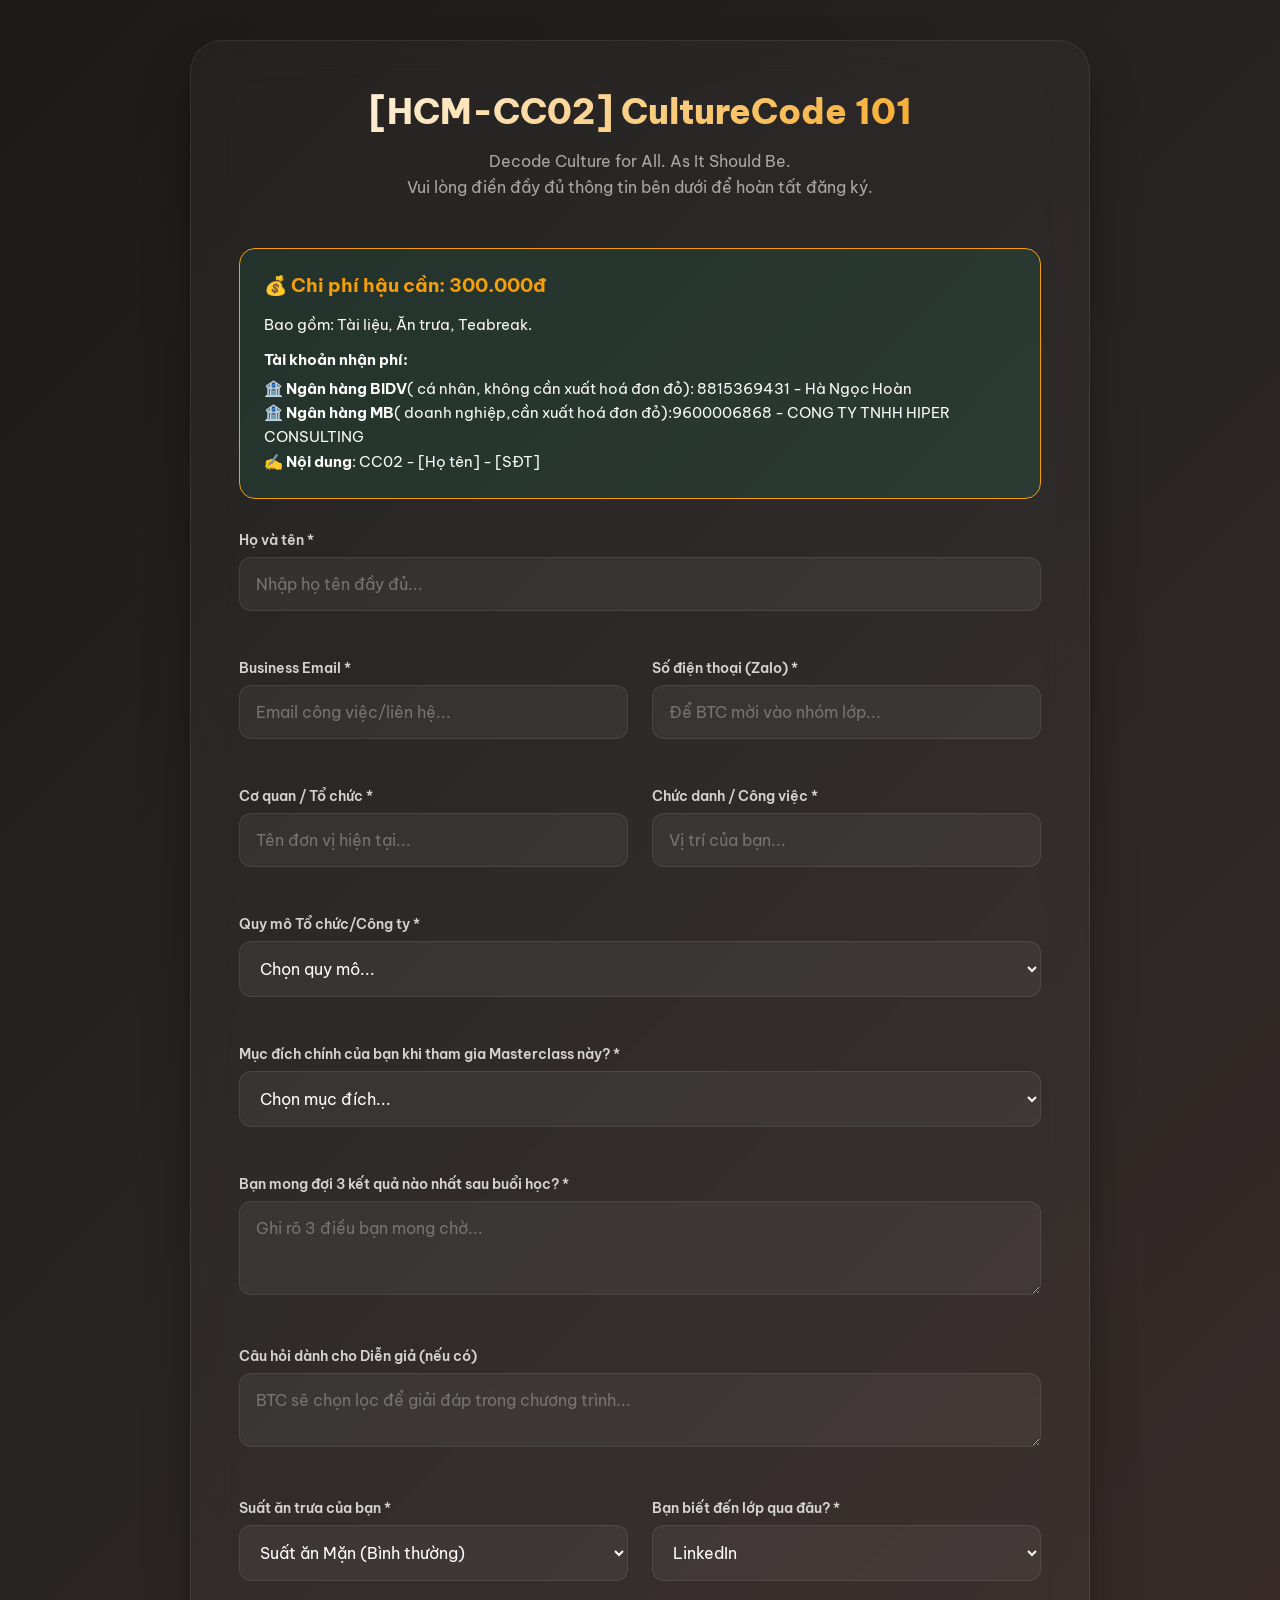
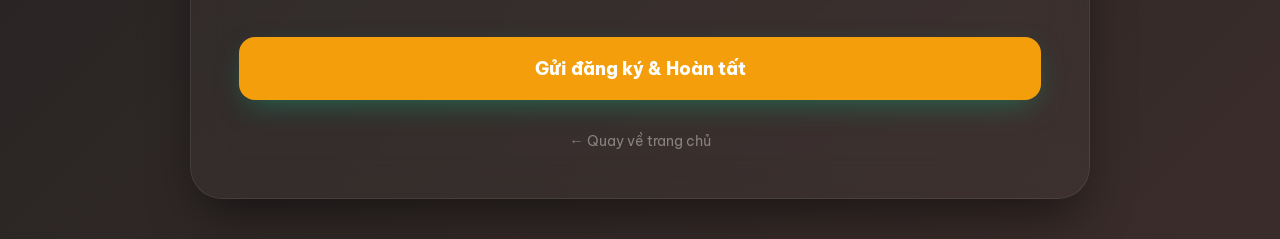
<file: register.html>
<!DOCTYPE html>
<html lang="vi">
<head>
    <meta charset="UTF-8">
    <meta name="viewport" content="width=device-width, initial-scale=1.0">
    <title>Đăng ký [HCM-CC02] CultureCode 101</title>
    <link rel="preconnect" href="https://fonts.googleapis.com">
    <link href="https://fonts.googleapis.com/css2?family=Be+Vietnam+Pro:wght@300;400;600;700;800&display=swap" rel="stylesheet">
    <style>
        :root {
            --dark: #1c1917;         /* DH Stone Dark */
            --mid: #292524;          /* Stone Middle */
            --light: #fafaf9;
            --accent: #f59e0b;       /* DH Warm Yellow */
            --accent-secondary: #92400e; /* Muted Burnt Amber */
            --glass: rgba(255, 255, 255, 0.03);
            --glass-border: rgba(255, 255, 255, 0.08);
        }

        * {
            margin: 0;
            padding: 0;
            box-sizing: border-box;
            font-family: 'Be Vietnam Pro', sans-serif;
        }

        body {
            background: linear-gradient(135deg, #1c1917 0%, #292524 50%, #3a2c2a 100%);
            color: var(--light);
            min-height: 100vh;
            display: flex;
            align-items: center;
            justify-content: center;
            padding: 40px 20px;
        }

        .form-card {
            background: var(--glass);
            backdrop-filter: blur(20px);
            border: 1px solid var(--glass-border);
            padding: 3rem;
            border-radius: 32px;
            width: 100%;
            max-width: 900px;
            box-shadow: 0 25px 50px -12px rgba(0, 0, 0, 0.5);
        }

        .header {
            text-align: center;
            margin-bottom: 3rem;
        }

        h1 {
            font-size: 2.2rem;
            font-weight: 800;
            margin-bottom: 1rem;
            background: linear-gradient(135deg, #fff, var(--accent));
            -webkit-background-clip: text;
            background-clip: text;
            -webkit-text-fill-color: transparent;
        }

        .subtitle {
            color: rgba(255, 255, 255, 0.6);
            line-height: 1.6;
            max-width: 600px;
            margin: 0 auto;
        }

        .form-grid {
            display: grid;
            grid-template-columns: 1fr 1fr;
            gap: 1.5rem;
        }

        .input-group {
            margin-bottom: 1.5rem;
        }

        .input-group.full-width {
            grid-column: span 2;
        }

        label {
            display: block;
            font-size: 0.9rem;
            font-weight: 600;
            margin-bottom: 0.5rem;
            color: rgba(255, 255, 255, 0.8);
        }

        input, select, textarea {
            width: 100%;
            padding: 1rem;
            background: rgba(255, 255, 255, 0.05);
            border: 1px solid var(--glass-border);
            border-radius: 12px;
            color: white;
            font-size: 1rem;
            transition: all 0.3s;
        }

        input:focus, select:focus, textarea:focus {
            outline: none;
            border-color: var(--accent);
            background: rgba(255, 255, 255, 0.1);
            box-shadow: 0 0 0 4px rgba(16, 185, 129, 0.1);
        }

        option {
            background: var(--dark);
            color: white;
        }

        .payment-info {
            background: rgba(16, 185, 129, 0.1);
            border: 1px solid var(--accent);
            padding: 1.5rem;
            border-radius: 16px;
            margin-bottom: 2rem;
        }

        .payment-info h3 {
            color: var(--accent);
            margin-bottom: 1rem;
            display: flex;
            align-items: center;
            gap: 0.5rem;
        }

        .payment-details {
            font-size: 0.95rem;
            line-height: 1.6;
        }

        .btn-submit {
            width: 100%;
            padding: 1.25rem;
            background: var(--accent);
            color: white;
            border: none;
            border-radius: 16px;
            font-weight: 800;
            font-size: 1.1rem;
            cursor: pointer;
            transition: all 0.3s cubic-bezier(0.4, 0, 0.2, 1);
            margin-top: 2rem;
            box-shadow: 0 10px 30px -10px rgba(16, 185, 129, 0.5);
        }

        .btn-submit:hover:not(:disabled) {
            transform: translateY(-3px);
            box-shadow: 0 15px 40px -10px rgba(16, 185, 129, 0.6);
            filter: brightness(1.1);
        }

        .btn-submit:disabled {
            background: #475569;
            cursor: not-allowed;
            box-shadow: none;
        }

        .loading-spinner {
            display: none;
            width: 20px;
            height: 20px;
            border: 3px solid rgba(255,255,255,0.1);
            border-top: 3px solid white;
            border-radius: 50%;
            animation: spin 1s linear infinite;
            margin-right: 10px;
        }

        @keyframes spin {
            0% { transform: rotate(0deg); }
            100% { transform: rotate(360deg); }
        }

        #successMessage, #fullMessage {
            display: none;
            text-align: center;
            padding: 2rem;
        }

        .back-home {
            display: block;
            margin-top: 2rem;
            color: rgba(255,255,255,0.4);
            text-decoration: none;
            font-size: 0.9rem;
            transition: color 0.2s;
        }

        .back-home:hover {
            color: white;
        }

        @media (max-width: 640px) {
            .form-grid {
                grid-template-columns: 1fr;
            }
            .input-group.full-width {
                grid-column: span 1;
            }
        }
    </style>
</head>
<body>

    <div class="form-card" id="formWrapper">
        <div class="header">
            <h1>[HCM-CC02] CultureCode 101</h1>
            <p class="subtitle">Decode Culture for All. As It Should Be. <br>Vui lòng điền đầy đủ thông tin bên dưới để hoàn tất đăng ký.</p>
        </div>

        <form id="crmForm">
            <!-- Thông tin Thanh toán -->
            <div class="payment-info">
                <h3>💰 Chi phí hậu cần: 300.000đ</h3>
                <div class="payment-details">
                    <p>Bao gồm: Tài liệu, Ăn trưa, Teabreak.</p>
                    <p style="margin-top: 10px;"><strong>Tài khoản nhận phí:</strong></p>
                    <ul style="list-style: none; margin-left: 0; padding-top: 5px;">
                        <li>🏦 <strong>Ngân hàng BIDV</strong>( cá nhân, không cần xuất hoá đơn đỏ): 8815369431 - Hà Ngọc Hoàn</li>
                        <li>🏦 <strong>Ngân hàng MB</strong>( doanh nghiệp,cần xuất hoá đơn đỏ):9600006868 - CONG TY TNHH HIPER CONSULTING</li>
                        <li>✍️ <strong>Nội dung</strong>: CC02 - [Họ tên] - [SĐT]</li>
                    </ul>
                </div>
            </div>

            <div class="form-grid">
                <!-- Thông tin cá nhân -->
                <div class="input-group full-width">
                    <label>Họ và tên *</label>
                    <input type="text" name="fullName" required placeholder="Nhập họ tên đầy đủ...">
                </div>

                <div class="input-group">
                    <label>Business Email *</label>
                    <input type="email" name="email" required placeholder="Email công việc/liên hệ...">
                </div>

                <div class="input-group">
                    <label>Số điện thoại (Zalo) *</label>
                    <input type="tel" name="phone" required placeholder="Để BTC mời vào nhóm lớp...">
                </div>

                <div class="input-group">
                    <label>Cơ quan / Tổ chức *</label>
                    <input type="text" name="organization" required placeholder="Tên đơn vị hiện tại...">
                </div>

                <div class="input-group">
                    <label>Chức danh / Công việc *</label>
                    <input type="text" name="jobTitle" required placeholder="Vị trí của bạn...">
                </div>

                <div class="input-group full-width">
                    <label>Quy mô Tổ chức/Công ty *</label>
                    <select name="companySize" required>
                        <option value="">Chọn quy mô...</option>
                        <option value="<50">Dưới 50 nhân sự</option>
                        <option value="50-200">Từ 50 - 200 nhân sự</option>
                        <option value="201-1000">Từ 201 - 1000 nhân sự</option>
                        <option value=">1000">Trên 1000 nhân sự</option>
                    </select>
                </div>

                <!-- Mục tiêu & Kỳ vọng -->
                <div class="input-group full-width">
                    <label>Mục đích chính của bạn khi tham gia Masterclass này? *</label>
                    <select name="purpose" required>
                        <option value="">Chọn mục đích...</option>
                        <option value="Thêm kiến thức & công cụ">Cần thêm kiến thức & công cụ để triển khai tại DN</option>
                        <option value="Kết nối & Chia sẻ">Muốn kết nối & chia sẻ cùng cộng đồng CultureCode</option>
                        <option value="Học hỏi cá nhân">Học hỏi để phát triển năng lực cá nhân</option>
                        <option value="Khác">Khác...</option>
                    </select>
                </div>

                <div class="input-group full-width">
                    <label>Bạn mong đợi 3 kết quả nào nhất sau buổi học? *</label>
                    <textarea name="expectations" required rows="3" placeholder="Ghi rõ 3 điều bạn mong chờ..."></textarea>
                </div>

                <div class="input-group full-width">
                    <label>Câu hỏi dành cho Diễn giả (nếu có)</label>
                    <textarea name="questions" rows="2" placeholder="BTC sẽ chọn lọc để giải đáp trong chương trình..."></textarea>
                </div>

                <div class="input-group">
                    <label>Suất ăn trưa của bạn *</label>
                    <select name="lunchNote" required>
                        <option value="Mặn">Suất ăn Mặn (Bình thường)</option>
                        <option value="Chay">Suất ăn Chay</option>
                    </select>
                </div>

                <div class="input-group">
                    <label>Bạn biết đến lớp qua đâu? *</label>
                    <select name="referralSource" required>
                        <option value="LinkedIn">LinkedIn</option>
                        <option value="Zalo Group">Zalo Group</option>
                        <option value="RMIT Community">Cộng đồng RMIT</option>
                        <option value="Friend">Được bạn bè giới thiệu</option>
                        <option value="Khác">Khác...</option>
                    </select>
                </div>

                <input type="hidden" name="event_id" value="CC101_REG_HCM02">
                <input type="hidden" name="paymentStatus" value="Pending">
            </div>

            <button type="submit" class="btn-submit" id="submitBtn">
                <span class="loading-spinner"></span>
                <span class="btn-text">Gửi đăng ký & Hoàn tất</span>
            </button>

            <a href="index.html" class="back-home" style="text-align: center;">← Quay về trang chủ</a>
        </form>

        <div id="successMessage">
            <div style="font-size: 4rem; margin-bottom: 1rem;">✅</div>
            <h2 style="margin-bottom: 1rem; color: var(--accent);">Đăng ký thành công!</h2>
            <p style="color: rgba(255,255,255,0.7); line-height: 1.6;">
                Cảm ơn bạn đã đăng ký **[HCM-CC02] CultureCode 101**. <br>
                BTC đã nhận được thông tin và sẽ liên hệ xác nhận qua Zalo/Email sớm nhất.
            </p>
            <div class="payment-info" style="margin-top: 2rem; text-align: left;">
                <p>⚠️ <strong>Lưu ý:</strong> Vui lòng hoàn tất chuyển khoản 300.000đ để giữ chỗ chính thức.</p>
            </div>
            <a href="index.html" class="btn-submit" style="display: block; text-decoration: none; text-align: center; margin-top: 2rem;"> Quay về trang chủ</a>
        </div>

        <div id="fullMessage">
            <div style="font-size: 4rem; margin-bottom: 1rem;">⏳</div>
            <h2 style="margin-bottom: 1rem; color: #f59e0b;">Lớp đã đủ số lượng!</h2>
            <p style="color: rgba(255,255,255,0.7); line-height: 1.6;">Hiện tại đợt Masterclass này đã nhận đủ học viên. Vui lòng quay lại sau hoặc liên hệ Fanpage để đăng ký danh sách chờ.</p>
            <a href="index.html" class="btn-submit" style="display: block; text-decoration: none; text-align: center; margin-top: 2rem; background: #64748b;"> Quay về trang chủ</a>
        </div>
    </div>

    <script src="tracking.js?v=2.5"></script>
    <script>
        // Check capacity on load
        async function checkCapacity() {
            const SHEET_URL = window.CUSTOM_WEBAPP_URL || "https://script.google.com/macros/s/AKfycbyfMA9r-cMpv5ftS4CFGOtHzb8bc-oyAck7dvneQ_EY5lu82gvN90E_9iekq0AnMel1/exec";
            try {
                const response = await fetch(SHEET_URL);
                const result = await response.json();
                if (result.isFull) {
                    document.getElementById('crmForm').style.display = 'none';
                    document.getElementById('fullMessage').style.display = 'block';
                }
            } catch (err) {
                console.warn('Capacity check failed or needs manual config.');
            }
        }
        
        checkCapacity();

        document.getElementById('crmForm').addEventListener('submit', async (e) => {
            e.preventDefault();
            const btn = document.getElementById('submitBtn');
            const spinner = btn.querySelector('.loading-spinner');
            const text = btn.querySelector('.btn-text');
            
            btn.disabled = true;
            spinner.style.display = 'inline-block';
            text.innerText = 'Đang xử lý...';

            const formData = new FormData(e.target);
            const data = Object.fromEntries(formData.entries());

            try {
                if (window.logToSheet) {
                    await window.logToSheet('REGISTER_EVENT_SYNC', data.fullName, {
                        ...data,
                        type: 'EVENT_LEAD_CC02',
                        source: 'Web_CC101_Official'
                    });
                }
                
                document.getElementById('crmForm').style.display = 'none';
                document.querySelector('.header').style.display = 'none';
                document.getElementById('successMessage').style.display = 'block';
            } catch (err) {
                console.error(err);
                alert('Có lỗi xảy ra, vui lòng gửi lại hoặc liên hệ BTC.');
                btn.disabled = false;
                spinner.style.display = 'none';
                text.innerText = 'Gửi đăng ký & Hoàn tất';
            }
        });
    </script>
</body>
</html>
</file>
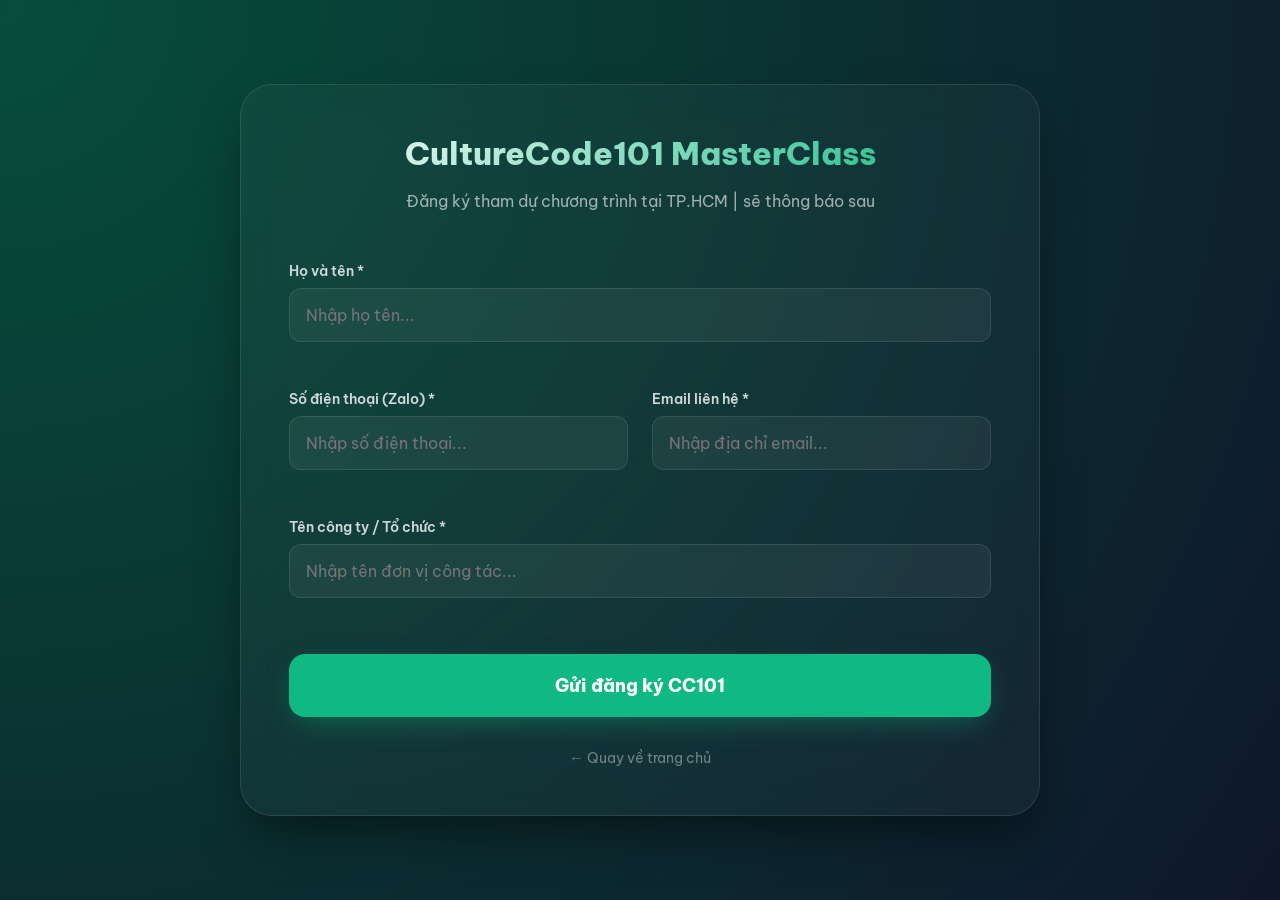
<file: register_cc101.html>
<!DOCTYPE html>
<html lang="vi">
<head>
    <meta charset="UTF-8">
    <meta name="viewport" content="width=device-width, initial-scale=1.0">
    <title>Đăng ký CultureCode101 MasterClass - HCM</title>
    <link rel="preconnect" href="https://fonts.googleapis.com">
    <link href="https://fonts.googleapis.com/css2?family=Be+Vietnam+Pro:wght@300;400;600;700;800&display=swap" rel="stylesheet">
    <style>
        :root {
            --dark: #0f172a;
            --mid: #334155;
            --light: #f8fafc;
            --accent: #10b981; /* Emerald for CC101 */
            --warm-yellow: #f59e0b;
            --glass: rgba(255, 255, 255, 0.03);
            --glass-border: rgba(255, 255, 255, 0.1);
        }

        * {
            margin: 0;
            padding: 0;
            box-sizing: border-box;
            font-family: 'Be Vietnam Pro', sans-serif;
        }

        body {
            background: radial-gradient(circle at top left, #064e3b, #0f172a);
            color: var(--light);
            min-height: 100vh;
            display: flex;
            align-items: center;
            justify-content: center;
            padding: 40px 20px;
        }

        .form-card {
            background: var(--glass);
            backdrop-filter: blur(20px);
            border: 1px solid var(--glass-border);
            padding: 3rem;
            border-radius: 32px;
            width: 100%;
            max-width: 800px;
            box-shadow: 0 25px 50px -12px rgba(0, 0, 0, 0.5);
        }

        .header {
            text-align: center;
            margin-bottom: 3rem;
        }

        h1 {
            font-size: 2rem;
            font-weight: 800;
            margin-bottom: 1rem;
            background: linear-gradient(135deg, #fff, var(--accent));
            -webkit-background-clip: text;
            background-clip: text;
            -webkit-text-fill-color: transparent;
        }

        .subtitle {
            color: rgba(255, 255, 255, 0.6);
            line-height: 1.6;
        }

        .form-grid {
            display: grid;
            grid-template-columns: 1fr 1fr;
            gap: 1.5rem;
        }

        .input-group {
            margin-bottom: 1.5rem;
        }

        .input-group.full-width {
            grid-column: span 2;
        }

        label {
            display: block;
            font-size: 0.9rem;
            font-weight: 600;
            margin-bottom: 0.5rem;
            color: rgba(255, 255, 255, 0.8);
        }

        input, select, textarea {
            width: 100%;
            padding: 1rem;
            background: rgba(255, 255, 255, 0.05);
            border: 1px solid var(--glass-border);
            border-radius: 12px;
            color: white;
            font-size: 1rem;
            transition: all 0.3s;
        }

        input:focus, select:focus, textarea:focus {
            outline: none;
            border-color: var(--accent);
            background: rgba(255, 255, 255, 0.1);
            box-shadow: 0 0 0 4px rgba(16, 185, 129, 0.1);
        }

        .btn-submit {
            width: 100%;
            padding: 1.25rem;
            background: var(--accent);
            color: white;
            border: none;
            border-radius: 16px;
            font-weight: 800;
            font-size: 1.1rem;
            cursor: pointer;
            transition: all 0.3s cubic-bezier(0.4, 0, 0.2, 1);
            margin-top: 2rem;
            box-shadow: 0 10px 30px -10px rgba(16, 185, 129, 0.5);
        }

        .btn-submit:hover {
            transform: translateY(-3px);
            box-shadow: 0 15px 40px -10px rgba(16, 185, 129, 0.6);
            filter: brightness(1.1);
        }

        .loading-spinner {
            display: none;
            width: 20px;
            height: 20px;
            border: 3px solid rgba(255,255,255,0.1);
            border-top: 3px solid white;
            border-radius: 50%;
            animation: spin 1s linear infinite;
            margin-right: 10px;
        }

        @keyframes spin {
            0% { transform: rotate(0deg); }
            100% { transform: rotate(360deg); }
        }

        #successMessage {
            display: none;
            text-align: center;
            padding: 2rem;
        }

        .back-home {
            display: block;
            margin-top: 2rem;
            color: rgba(255,255,255,0.4);
            text-decoration: none;
            font-size: 0.9rem;
            transition: color 0.2s;
        }

        .back-home:hover {
            color: white;
        }

        @media (max-width: 640px) {
            .form-grid {
                grid-template-columns: 1fr;
            }
            .input-group.full-width {
                grid-column: span 1;
            }
        }
    </style>
</head>
<body>

    <div class="form-card" id="formWrapper">
        <div class="header">
            <h1>CultureCode101 MasterClass</h1>
            <p class="subtitle">Đăng ký tham dự chương trình tại TP.HCM | sẽ thông báo sau</p>
        </div>

        <form id="crmForm">
            <div class="form-grid">
                <div class="input-group full-width">
                    <label>Họ và tên *</label>
                    <input type="text" name="fullName" required placeholder="Nhập họ tên...">
                </div>
                <div class="input-group">
                    <label>Số điện thoại (Zalo) *</label>
                    <input type="tel" name="phone" required placeholder="Nhập số điện thoại...">
                </div>
                <div class="input-group">
                    <label>Email liên hệ *</label>
                    <input type="email" name="email" required placeholder="Nhập địa chỉ email...">
                </div>
                <div class="input-group full-width">
                    <label>Tên công ty / Tổ chức *</label>
                    <input type="text" name="company" required placeholder="Nhập tên đơn vị công tác...">
                </div>
                <input type="hidden" name="event_id" value="CC101_HCM_2901">
            </div>

            <button type="submit" class="btn-submit" id="submitBtn">
                <span class="loading-spinner"></span>
                <span class="btn-text">Gửi đăng ký CC101</span>
            </button>

            <a href="index.html" class="back-home" style="text-align: center;">← Quay về trang chủ</a>
        </form>

        <div id="successMessage">
            <div style="font-size: 4rem; margin-bottom: 1rem;">✅</div>
            <h2 style="margin-bottom: 1rem; color: var(--accent);">Đăng ký thành công!</h2>
            <p style="color: rgba(255,255,255,0.7); line-height: 1.6;">Team CC101 đã nhận được thông tin. Chúng tôi sẽ liên hệ xác nhận trong vòng 24h.</p>
            <a href="index.html" class="btn-submit" style="display: block; text-decoration: none; text-align: center; margin-top: 2rem;"> Quay về trang chủ</a>
        </div>
    </div>

    <script>
        // Cấu hình linh hoạt cho Webhook URL
        // Nếu user muốn lưu vào Sheet khác, thay URL bên dưới:
        window.CUSTOM_WEBAPP_URL = "https://script.google.com/macros/s/AKfycbyfMA9r-cMpv5ftS4CFGOtHzb8bc-oyAck7dvneQ_EY5lu82gvN90E_9iekq0AnMel1/exec";
    </script>
    <script src="tracking.js?v=2.4"></script>
    <script>
        document.getElementById('crmForm').addEventListener('submit', async (e) => {
            e.preventDefault();
            const btn = document.getElementById('submitBtn');
            const spinner = btn.querySelector('.loading-spinner');
            const text = btn.querySelector('.btn-text');
            
            btn.disabled = true;
            spinner.style.display = 'inline-block';
            text.innerText = 'Đang xử lý...';

            const formData = new FormData(e.target);
            const data = Object.fromEntries(formData.entries());

            try {
                if (window.logToSheet) {
                    await window.logToSheet('REGISTER_EVENT', data.fullName, {
                        ...data,
                        type: 'EVENT_LEAD',
                        source: 'LinkedIn_CC101'
                    });
                }
                
                document.getElementById('crmForm').style.display = 'none';
                document.querySelector('.header').style.display = 'none';
                document.getElementById('successMessage').style.display = 'block';
            } catch (err) {
                console.error(err);
                alert('Có lỗi xảy ra, vui lòng thử lại sau.');
                btn.disabled = false;
                spinner.style.display = 'none';
                text.innerText = 'Gửi đăng ký CC101';
            }
        });
    </script>
</body>
</html>
</file>
